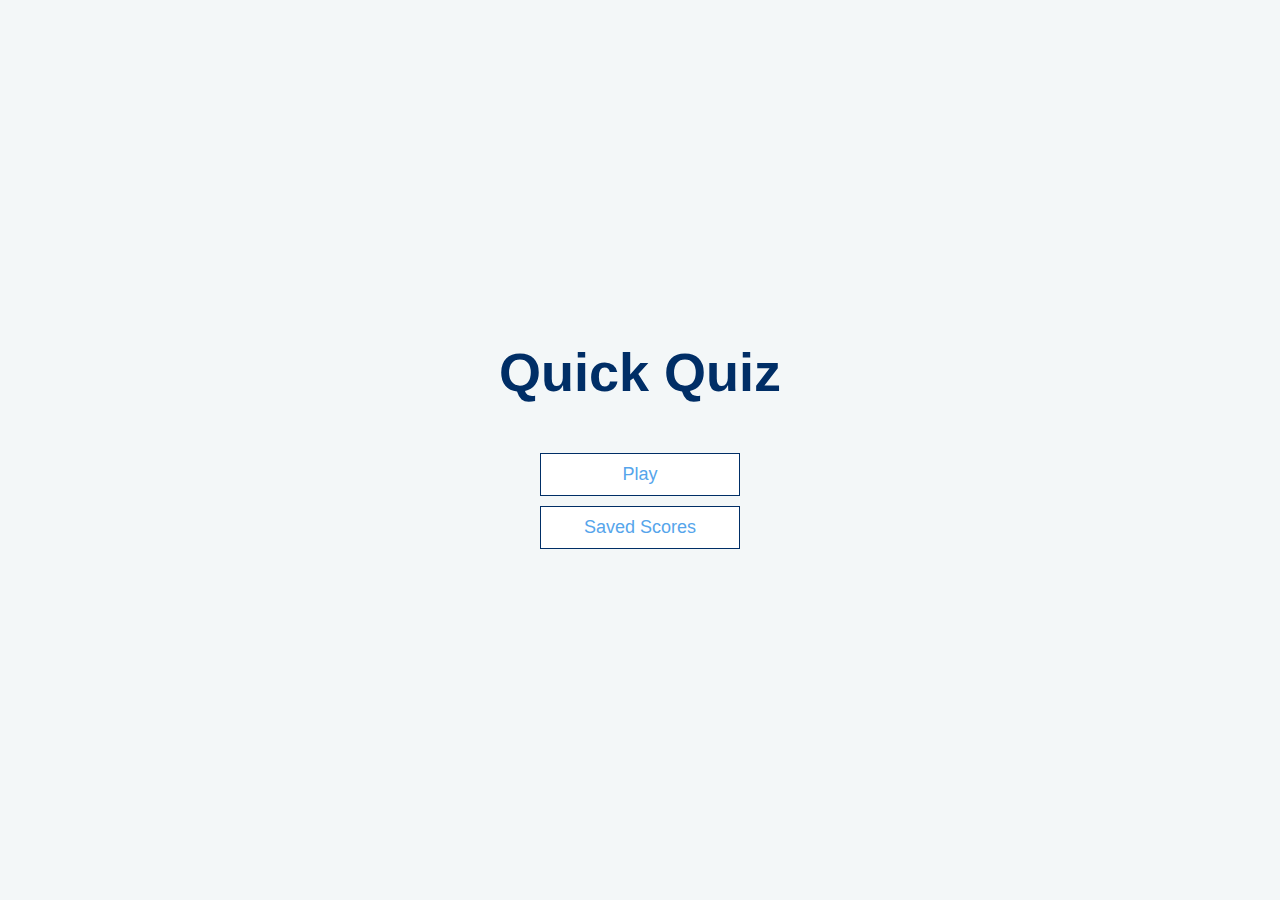
<file: index.html>
<!DOCTYPE html>
<html lang="en">
  <head>
    <meta charset="UTF-8" />
    <meta name="viewport" content="width=device-width, initial-scale=1.0" />
    <meta http-equiv="X-UA-Compatible" content="ie=edge" />
    <title>Quick Quiz</title>
    <link rel="stylesheet" href="/CSS/App.css" />
  </head>
  <body>
    <div class="container">
      <div id="home" class="flex-center flex-column">
        <h1>Quick Quiz</h1>
        <a class="btn" href="/HTML/game.html">Play</a>
        <a class="btn" href="/HTML/scores.html">Saved Scores</a>
      </div>
    </div>
  </body>
</html>
</file>
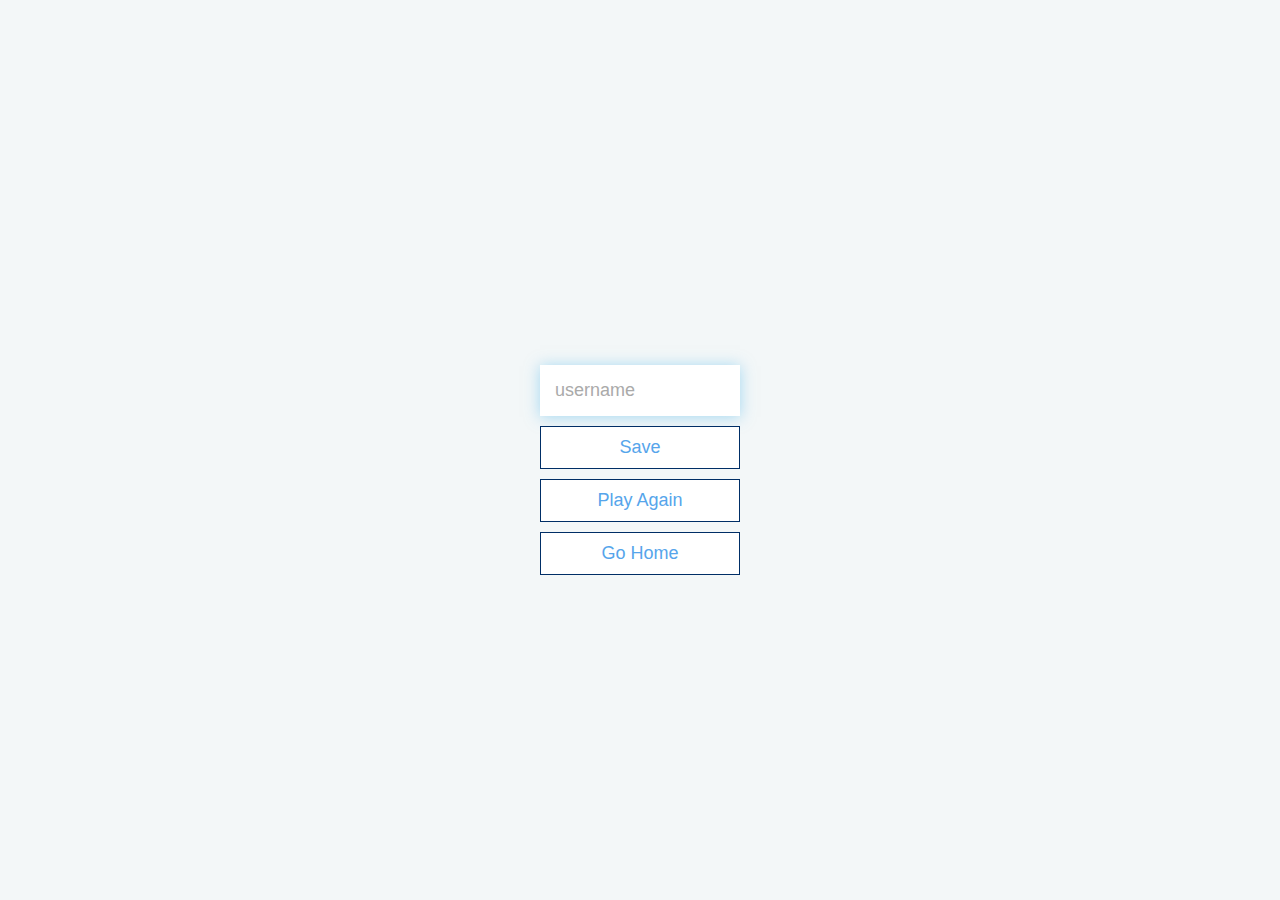
<file: HTML/end.html>
<!DOCTYPE html>
<html lang="en">
  <head>
    <meta charset="UTF-8" />
    <meta name="viewport" content="width=device-width, initial-scale=1.0" />
    <meta http-equiv="X-UA-Compatible" content="ie=edge" />
    <title>Congrats!</title>
    <link rel="stylesheet" href="/CSS/App.css" />
  </head>
  <body>
    <div class="container">
      <div id="end" class="flex-center flex-column">
        <h1 id="finalScore"></h1>
        <form>
          <input
            type="text"
            name="username"
            id="username"
            placeholder="username"
          />
          <button
            type="submit"
            class="btn"
            id="saveScoreBtn"
            onclick="saveHighScore(event)"
          >
            Save
          </button>
        </form>
        <a class="btn" href="game.html">Play Again</a>
        <a class="btn" href="/index.html">Go Home</a>
      </div>
    </div>
    <script src="/JS/end.js"></script>
  </body>
</html>
</file>
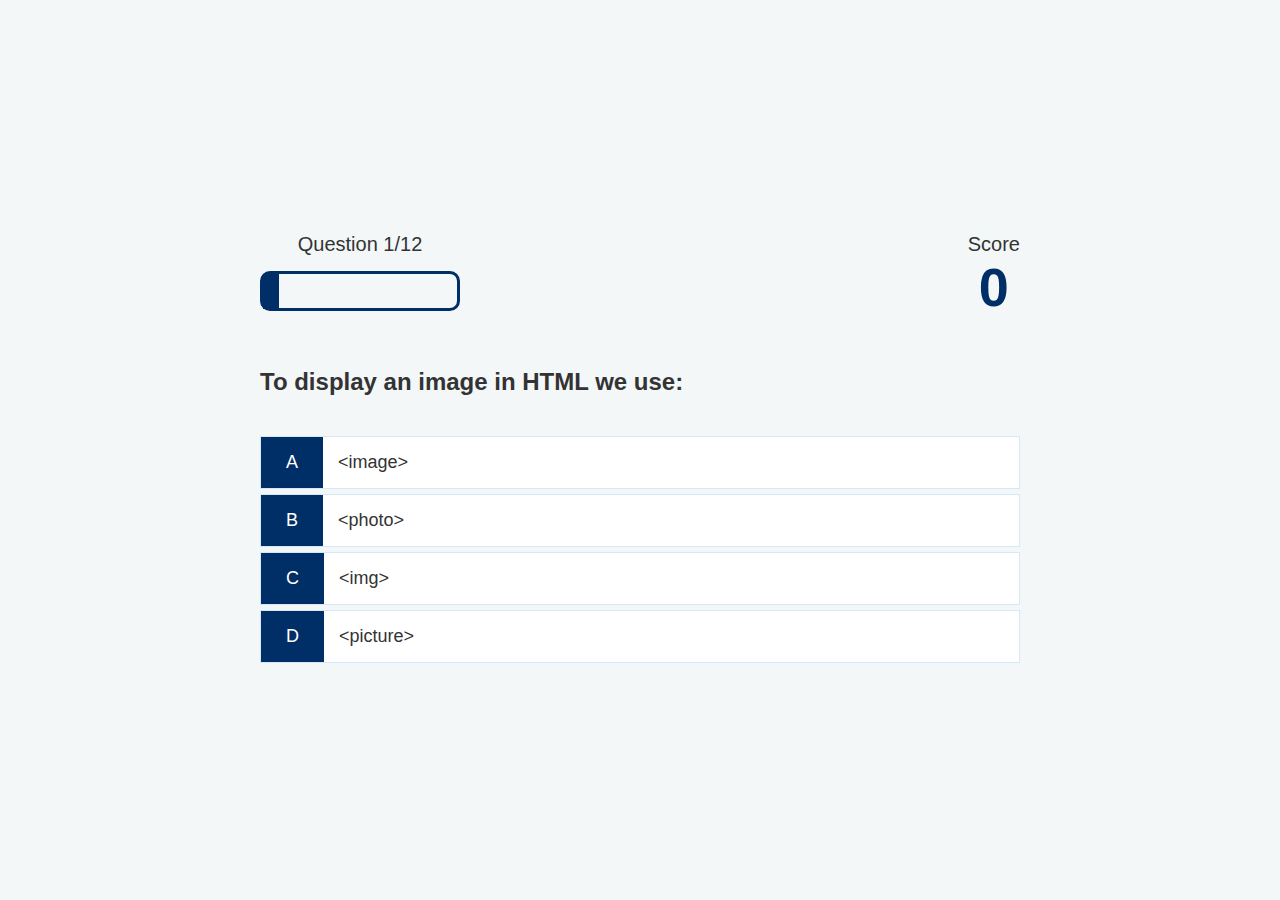
<file: HTML/game.html>
<!DOCTYPE html>
<html lang="en">
  <head>
    <meta charset="UTF-8" />
    <meta name="viewport" content="width=device-width, initial-scale=1.0" />
    <meta http-equiv="X-UA-Compatible" content="ie=edge" />
    <title>Quick Quiz - Play</title>
    <link rel="stylesheet" href="/CSS/App.css" />
    <link rel="stylesheet" href="/CSS/game.css" />
  </head>
  <body>
    <div class="container">
      <div id="loader"></div>
      <div id="game" class="justify-center flex-column hidden">
        <div id="hud">
          <div id="hud-item">
            <p id="progressText" class="hud-prefix">Question</p>
            <div id="progressBar">
              <div id="progressBarFull"></div>
            </div>
          </div>
          <div id="hud-item">
            <p class="hud-prefix">Score</p>
            <h1 class="hud-main-text" id="score">0</h1>
          </div>
        </div>
        <h2 id="question"></h2>
        <div class="choice-container">
          <p class="choice-prefix">A</p>
          <p class="choice-text" data-number="1"></p>
        </div>
        <div class="choice-container">
          <p class="choice-prefix">B</p>
          <p class="choice-text" data-number="2"></p>
        </div>
        <div class="choice-container">
          <p class="choice-prefix">C</p>
          <p class="choice-text" data-number="3"></p>
        </div>
        <div class="choice-container">
          <p class="choice-prefix">D</p>
          <p class="choice-text" data-number="4"></p>
        </div>
      </div>
    </div>
    <script src="/JS/game.js"></script>
  </body>
</html>
</file>
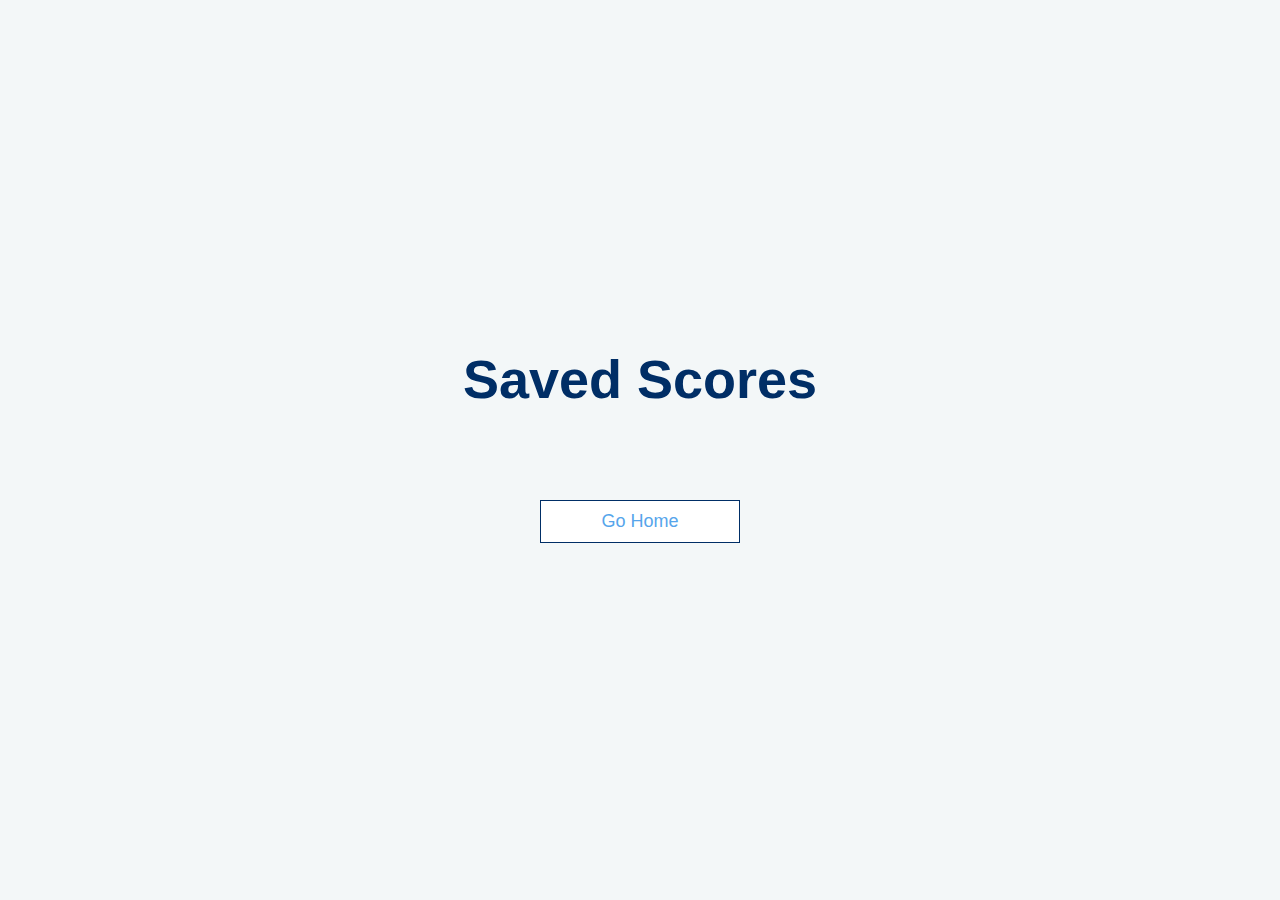
<file: HTML/scores.html>
<!DOCTYPE html>
<html lang="en">
  <head>
    <meta charset="UTF-8" />
    <meta name="viewport" content="width=device-width, initial-scale=1.0" />
    <meta http-equiv="X-UA-Compatible" content="ie=edge" />
    <title>Saved Scores</title>
    <link rel="stylesheet" href="/CSS/App.css" />
    <link rel="stylesheet" href="/CSS/scores.css" />
  </head>
  <body>
    <div class="container">
      <div id="scores" class="flex-center flex-column">
        <h1 id="finalScore">Saved Scores</h1>
        <ul id="scoresList"></ul>
        <a class="btn" href="index.html">Go Home</a>
      </div>
    </div>
    <script src="/JS/scores.js"></script>
  </body>
</html>
</file>
<file: CSS/App.css>
:root {
  background-color: #f1f5f7d5;
  font-size: 62.5%;
}

* {
  box-sizing: border-box;
  font-family: Arial, Helvetica, sans-serif;
  margin: 0;
  padding: 0;
  color: #333;
}

h1,
h2,
h3,
h4 {
  margin-bottom: 1rem;
}

h1 {
  font-size: 5.4rem;
  color: #002e66;
  margin-bottom: 5rem;
}

h1 > span {
  font-size: 2.4rem;
  font-weight: 500;
}

h2 {
  font-size: 2.4rem;
  margin-bottom: 4rem;
}

h3 {
  font-size: 2.8rem;
  font-weight: 500;
}

/* UTILITIES */

.container {
  width: 100vw;
  height: 100vh;
  display: flex;
  justify-content: center;
  align-items: center;
  max-width: 80rem;
  margin: 0 auto;
  padding: 2rem;
}

.container > * {
  width: 100%;
}

.flex-column {
  display: flex;
  flex-direction: column;
}

.flex-center {
  justify-content: center;
  align-items: center;
}

.justify-center {
  justify-content: center;
}

.text-center {
  text-align: center;
}

.hidden {
  display: none;
}

/* BUTTONS */
.btn {
  font-size: 1.8rem;
  padding: 1rem 0;
  width: 20rem;
  text-align: center;
  border: 0.1rem solid #002e66;
  margin-bottom: 1rem;
  text-decoration: none;
  color: #56a5eb;
  background-color: white;
}

.btn:hover {
  cursor: pointer;
  box-shadow: 0 0.4rem 1.4rem 0 rgba(86, 185, 235, 0.5);
  transform: translateY(-0.1rem);
  transition: transform 150ms;
}

.btn[disabled]:hover {
  cursor: not-allowed;
  box-shadow: none;
  transform: none;
}

/* FORMS */
form {
  width: 100%;
  display: flex;
  flex-direction: column;
  align-items: center;
}

input {
  margin-bottom: 1rem;
  width: 20rem;
  padding: 1.5rem;
  font-size: 1.8rem;
  border: none;
  box-shadow: 0 0.1rem 1.4rem 0 rgba(86, 185, 235, 0.5);
}

input::placeholder {
  color: #aaa;
}
</file>
<file: CSS/game.css>
.choice-container {
  display: flex;
  margin-bottom: 0.5rem;
  width: 100%;
  font-size: 1.8rem;
  border: 0.1rem solid rgb(86, 165, 235, 0.25);
  background-color: white;
}

.choice-container:hover {
  cursor: pointer;
  box-shadow: 0 0.4rem 1.4rem 0 rgba(86, 185, 235, 0.5);
  transform: translateY(-0.1rem);
  transition: transform 150ms;
}

.choice-prefix {
  padding: 1.5rem 2.5rem;
  background-color:#002E66;
  color: white;
}

.choice-text {
  padding: 1.5rem;
  width: 100%;
}

.correct {
  background-color: gray;
}

.incorrect {
  background-color: rgb(226, 78, 78);

}

/* HUD */

#hud {
  display: flex;
  justify-content: space-between;
}

.hud-prefix {
  text-align: center;
  font-size: 2rem;
}

.hud-main-text {
  text-align: center;
}

#progressBar {
  width: 20rem;
  height: 4rem;
  border: 0.3rem solid #002E66;
  margin-top: 1.5rem;
  border-radius: 10px;

  
}

#progressBarFull {
  height: 3.5rem;
  background-color:#002E66;
  width: 20rem;

 
}

/* LOADER */
#loader {
  border: 1.6rem solid white;
  border-radius: 50%;
  border-top: 1.6rem solid #002E66;
  width: 12rem;
  height: 12rem;
  animation: spin 2s linear infinite;
}

@keyframes spin {
  0% {
    transform: rotate(0deg);
  }
  100% {
    transform: rotate(360deg);
  }
}
</file>
<file: CSS/scores.css>
#scoresList {
    list-style: none;
    padding-left: 0;
    margin-bottom: 4rem;
  }
  
  .high-score {
    font-size: 2.8rem;
    margin-bottom: 0.5rem;
  }
  
  .high-score:hover {
    transform: scale(1.025);
  }
</file>
